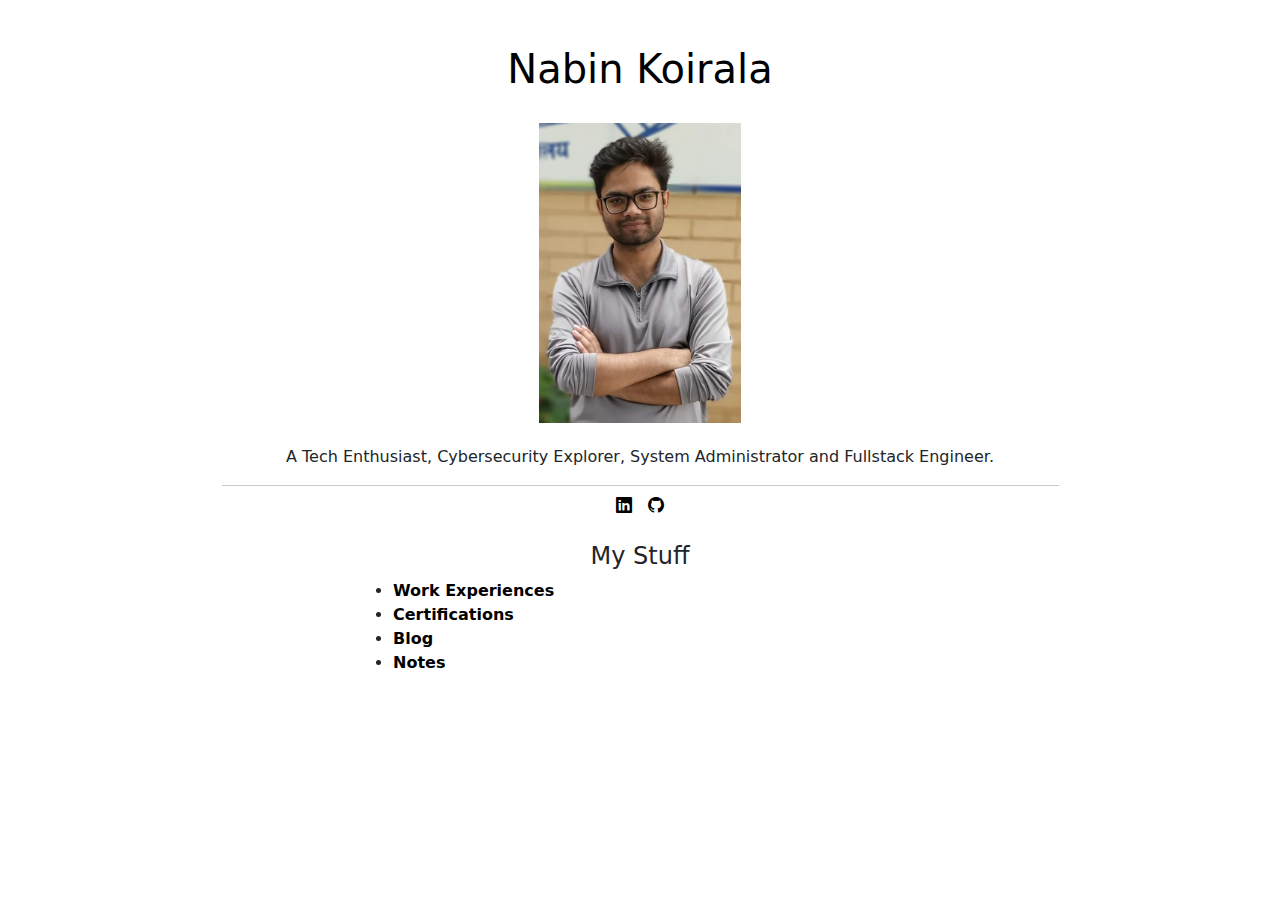
<file: index.html>
<!DOCTYPE html>
<html lang="en">

<head>
  <meta charset="UTF-8">
  <meta name="viewport" content="width=device-width, initial-scale=1.0">
  <title>Nabin Koirala</title>
  <link href="https://cdn.jsdelivr.net/npm/bootstrap@5.3.3/dist/css/bootstrap.min.css" rel="stylesheet"
    integrity="sha384-QWTKZyjpPEjISv5WaRU9OFeRpok6YctnYmDr5pNlyT2bRjXh0JMhjY6hW+ALEwIH" crossorigin="anonymous">
  <link rel="stylesheet" href="https://cdn.jsdelivr.net/npm/bootstrap-icons@1.11.3/font/bootstrap-icons.min.css">
  <link rel="stylesheet" type="text/css" href="assets/css/main.css">
</head>

<body>
  <div class="container">
    <div class="introduction">
      <a href="/">
        <h1>Nabin Koirala</h1>
      </a>

      <img class="self-photo" src="assets/media/NabinKoirala.png">

      <p>A Tech Enthusiast, Cybersecurity Explorer, System Administrator and Fullstack Engineer.</p>
      <hr class="w-75 m-auto">

      <div class="socials d-flex flex-row justify-content-center">
        <div class="linkedin p-2">
          <a href="https://linkedin.com/in/nabinkoirala" target="_blank"><i class="bi bi-linkedin"></i></a>
        </div>
        <div class="github p-2">
          <a href="https://nknabin.github.io" target="_blank"><i class="bi bi-github"></i></a>
        </div>
      </div>
    </div>

    <!-- <hr class="w-25 m-auto"> -->

    <div class="my-stuff">
      <div class="my-stuff-heading pt-3">
        <h4>My Stuff</h4>
      </div>
      <div class="my-stuff-list w-50 m-auto">
        <ul>
          <li><a href="resume.html">Work Experiences</a></li>
          <li><a href="certifications.html">Certifications</a></li>
          <li><a href="https://nknabin.github.io" target="_blank">Blog</a></li>
          <li><a href="https://github.com/nknabin/nbook.git" target="_blank">Notes</a></li>
          <!-- <li><a href="projects.html" target="_blank">Projects</a></li> -->
        </ul>
      </div>
    </div>
  </div>

  <script src="https://cdn.jsdelivr.net/npm/bootstrap@5.3.3/dist/js/bootstrap.bundle.min.js"
    integrity="sha384-YvpcrYf0tY3lHB60NNkmXc5s9fDVZLESaAA55NDzOxhy9GkcIdslK1eN7N6jIeHz"
    crossorigin="anonymous"></script>
</body>

</html>
</file>
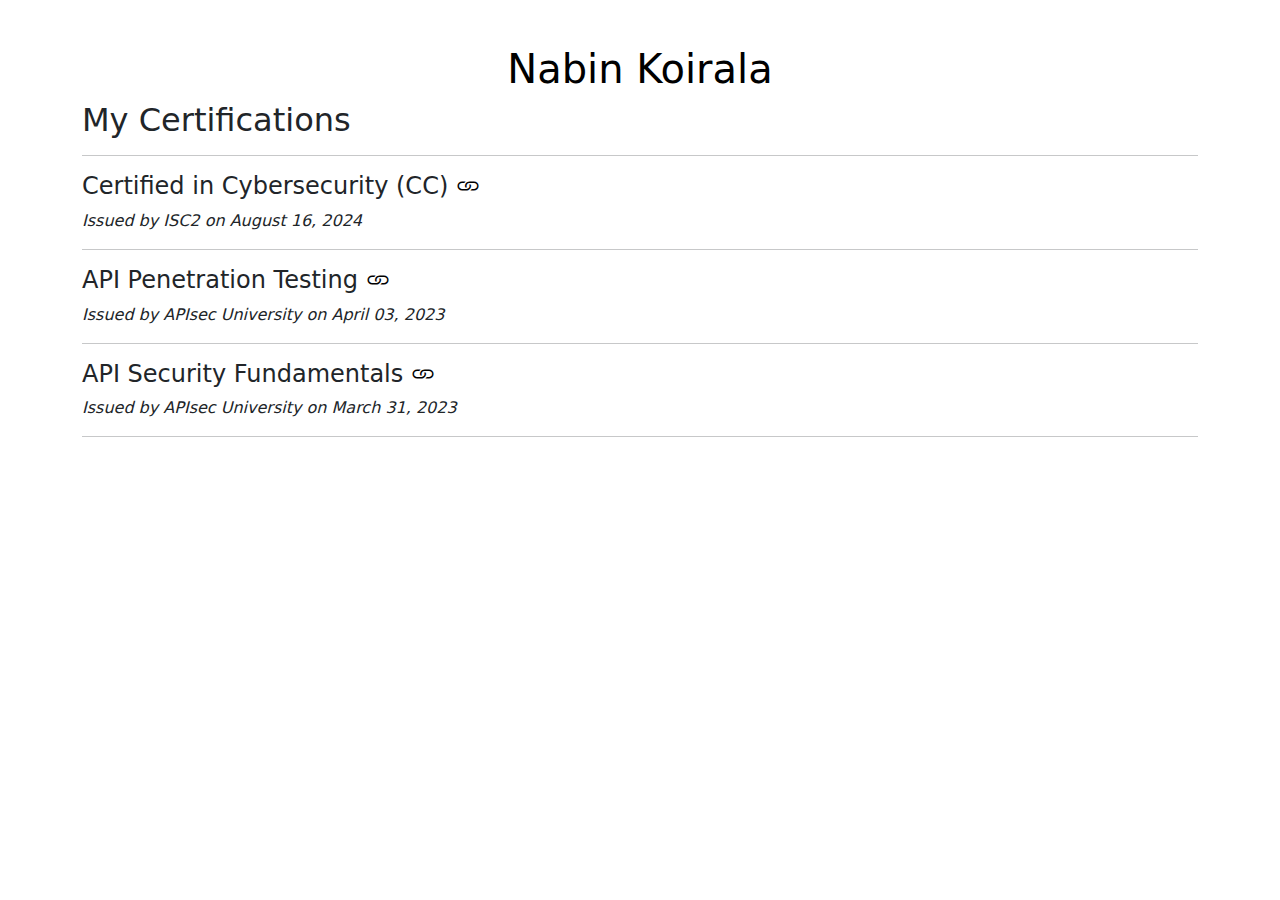
<file: certifications.html>
<!DOCTYPE html>
<html lang="en">

  <head>
    <meta charset="UTF-8">
    <meta name="viewport" content="width=device-width, initial-scale=1.0">
    <title>Nabin Koirala - Certifications</title>
    <link href="https://cdn.jsdelivr.net/npm/bootstrap@5.3.3/dist/css/bootstrap.min.css" rel="stylesheet"
      integrity="sha384-QWTKZyjpPEjISv5WaRU9OFeRpok6YctnYmDr5pNlyT2bRjXh0JMhjY6hW+ALEwIH" crossorigin="anonymous">
    <link rel="stylesheet" href="https://cdn.jsdelivr.net/npm/bootstrap-icons@1.11.3/font/bootstrap-icons.min.css">
    <link rel="stylesheet" type="text/css" href="assets/css/main.css">
  </head>

  <body>
    <div class="container">
      <div class="introduction text-center">
        <a href="./index.html">
          <h1>Nabin Koirala</h1>
        </a>
        <h2>My Certifications</h2>
        <hr>
      </div>

      <div class="cert-item">
        <h4>Certified in Cybersecurity (CC) <a href="https://www.credly.com/badges/87378a5b-ec35-4c85-8ecc-3b1a3b3de862/public_url" target="_blank"><i class="bi bi-link"></i></a></h4>
        <p class="cert-issuer">Issued by ISC2 on August 16, 2024</p>
      </div>
      <hr>

      <div class="cert-item">
        <h4>API Penetration Testing <a href="https://www.credly.com/badges/a4270205-7ab4-4619-8a6b-272bf75cd741/public_url" target="_blank"><i class="bi bi-link"></i></a></h4>
        <p class="cert-issuer">Issued by APIsec University on April 03, 2023</p>
      </div>
      <hr>

      <div class="cert-item">
        <h4>API Security Fundamentals <a href="https://www.credly.com/badges/1ca00771-2702-424f-aa57-1044c8972166/public_url" target="_blank"><i class="bi bi-link"></i></a></h4>
        <p class="cert-issuer">Issued by APIsec University on March 31, 2023</p>
      </div>
      <hr>
    </div>

    <script src="https://cdn.jsdelivr.net/npm/bootstrap@5.3.3/dist/js/bootstrap.bundle.min.js"
    integrity="sha384-YvpcrYf0tY3lHB60NNkmXc5s9fDVZLESaAA55NDzOxhy9GkcIdslK1eN7N6jIeHz"
    crossorigin="anonymous"></script>
  </body>

</html>
</file>
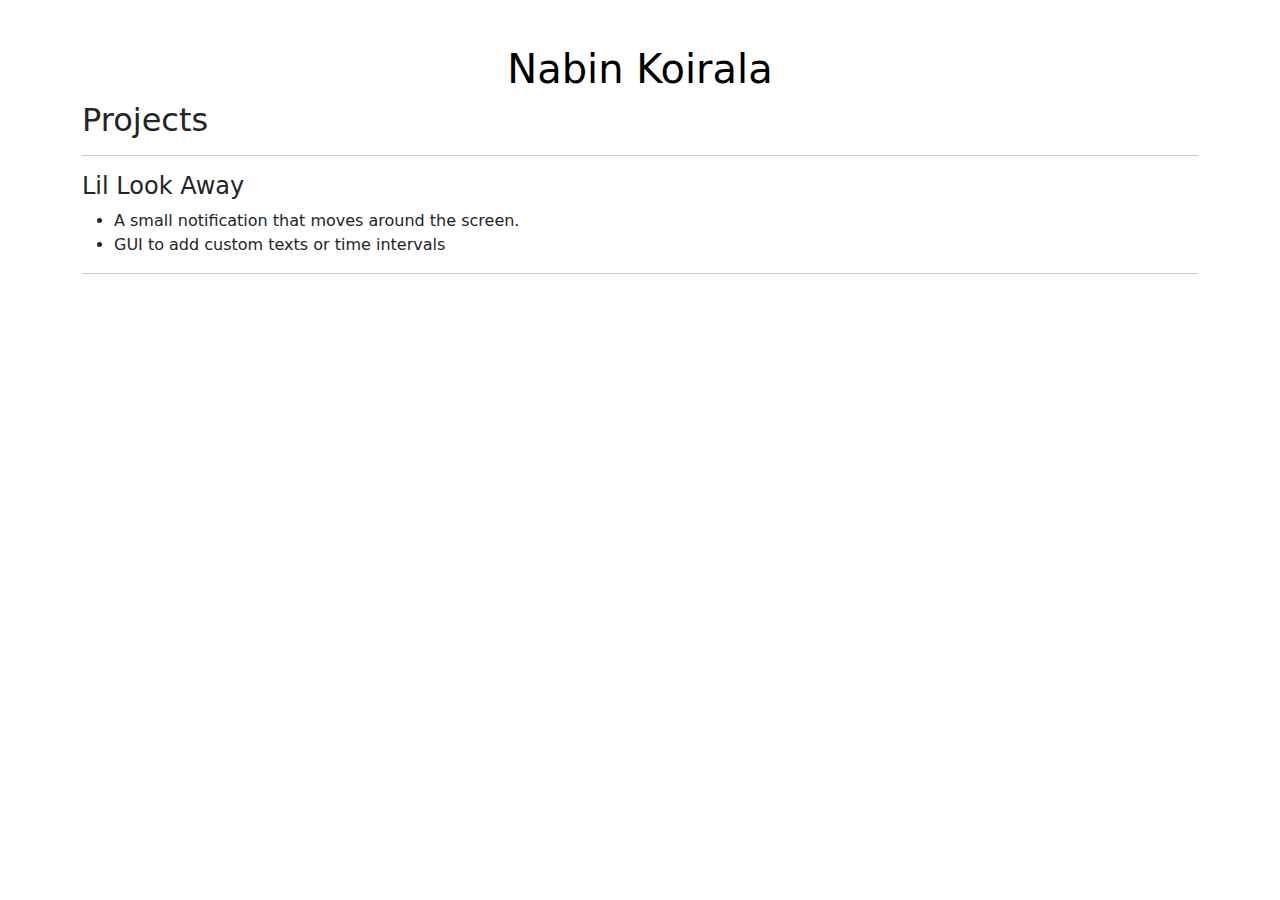
<file: projects.html>
<!DOCTYPE html>
<html lang="en">

  <head>
    <meta charset="UTF-8">
    <meta name="viewport" content="width=device-width, initial-scale=1.0">
    <title>Nabin Koirala - Projects</title>
    <link href="https://cdn.jsdelivr.net/npm/bootstrap@5.3.3/dist/css/bootstrap.min.css" rel="stylesheet"
      integrity="sha384-QWTKZyjpPEjISv5WaRU9OFeRpok6YctnYmDr5pNlyT2bRjXh0JMhjY6hW+ALEwIH" crossorigin="anonymous">
    <link rel="stylesheet" type="text/css" href="assets/css/main.css">
  </head>

  <body>
    <div class="container">
      <div class="introduction text-center">
        <a href="./index.html">
          <h1>Nabin Koirala</h1>
        </a>
        <h2>Projects</h2>
        <hr>
      </div>

      <div class="exp-item">
        <h4>Lil Look Away</h4>
        <ul>
          <li>A small notification that moves around the screen.</li>
          <li>GUI to add custom texts or time intervals</li>
        </ul>
      </div>
      <hr>
    </div>

    <script src="https://cdn.jsdelivr.net/npm/bootstrap@5.3.3/dist/js/bootstrap.bundle.min.js"
    integrity="sha384-YvpcrYf0tY3lHB60NNkmXc5s9fDVZLESaAA55NDzOxhy9GkcIdslK1eN7N6jIeHz"
    crossorigin="anonymous"></script>
  </body>

</html>
</file>
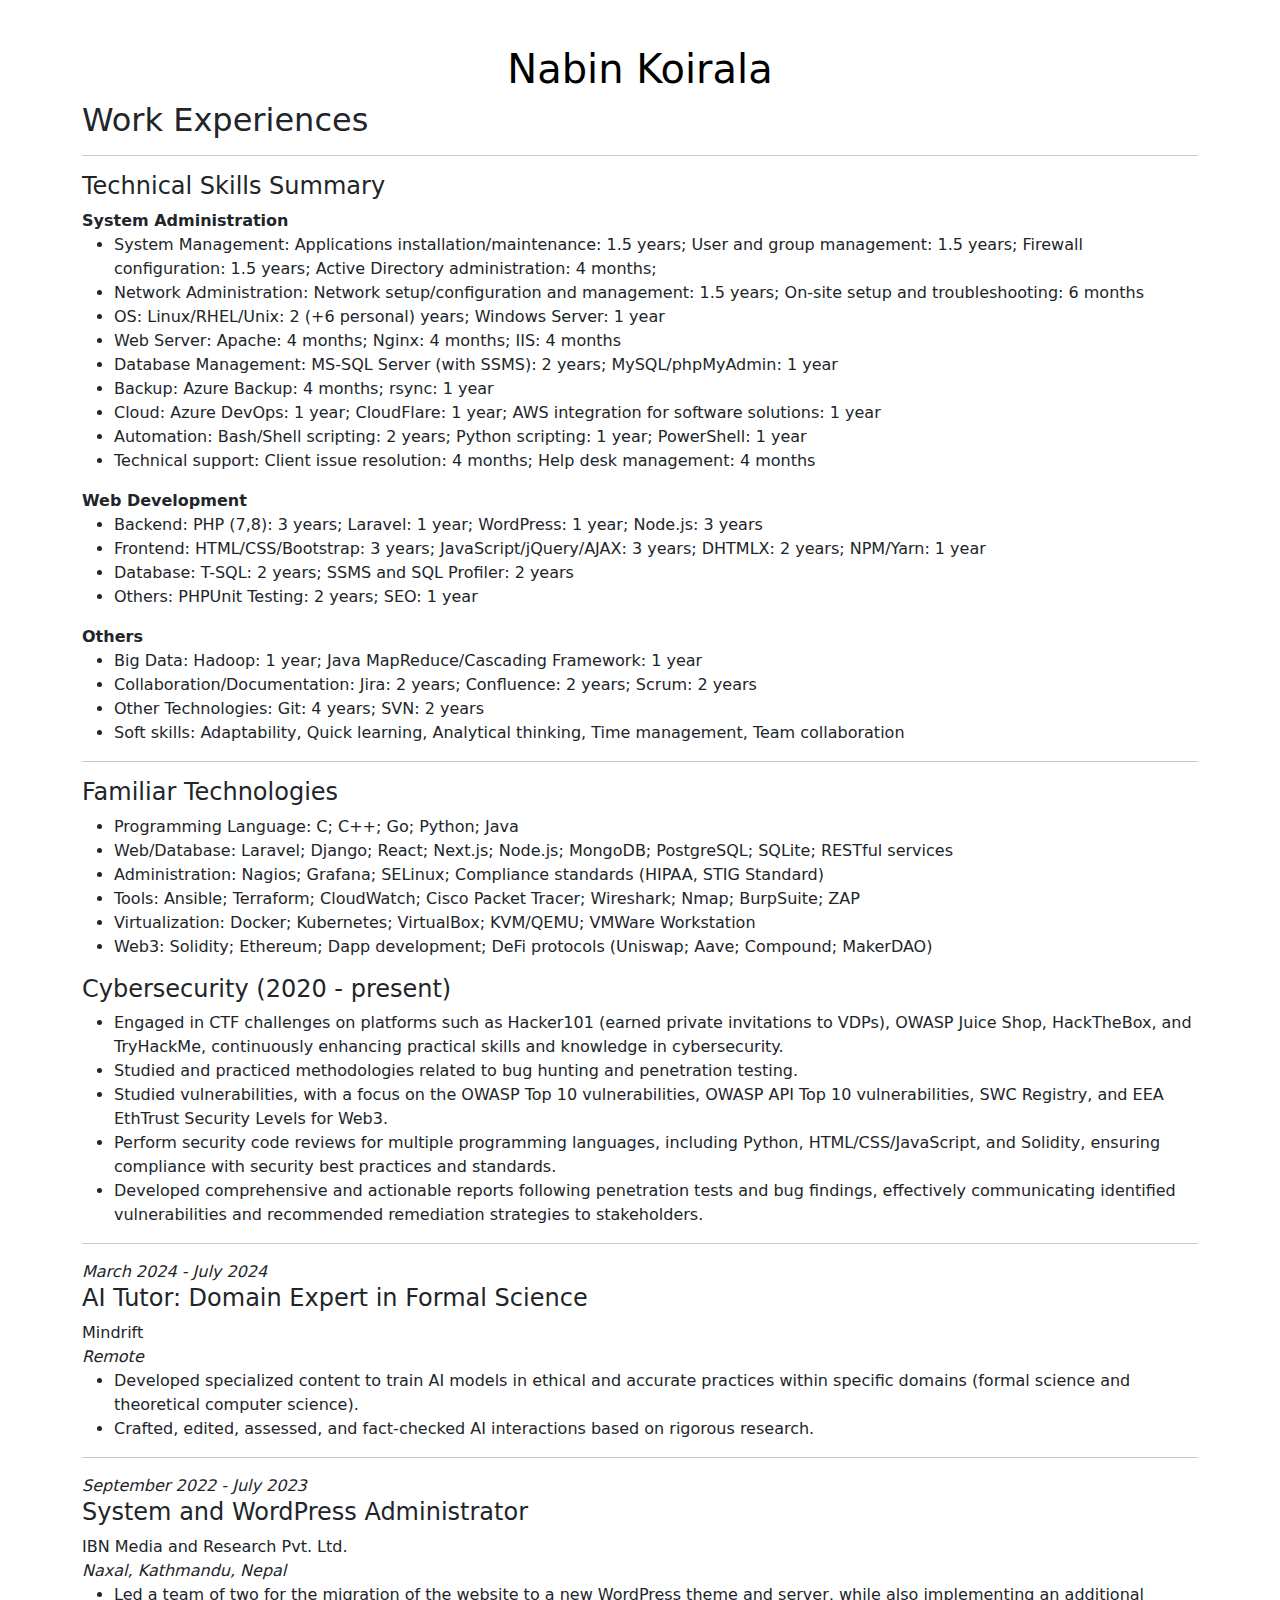
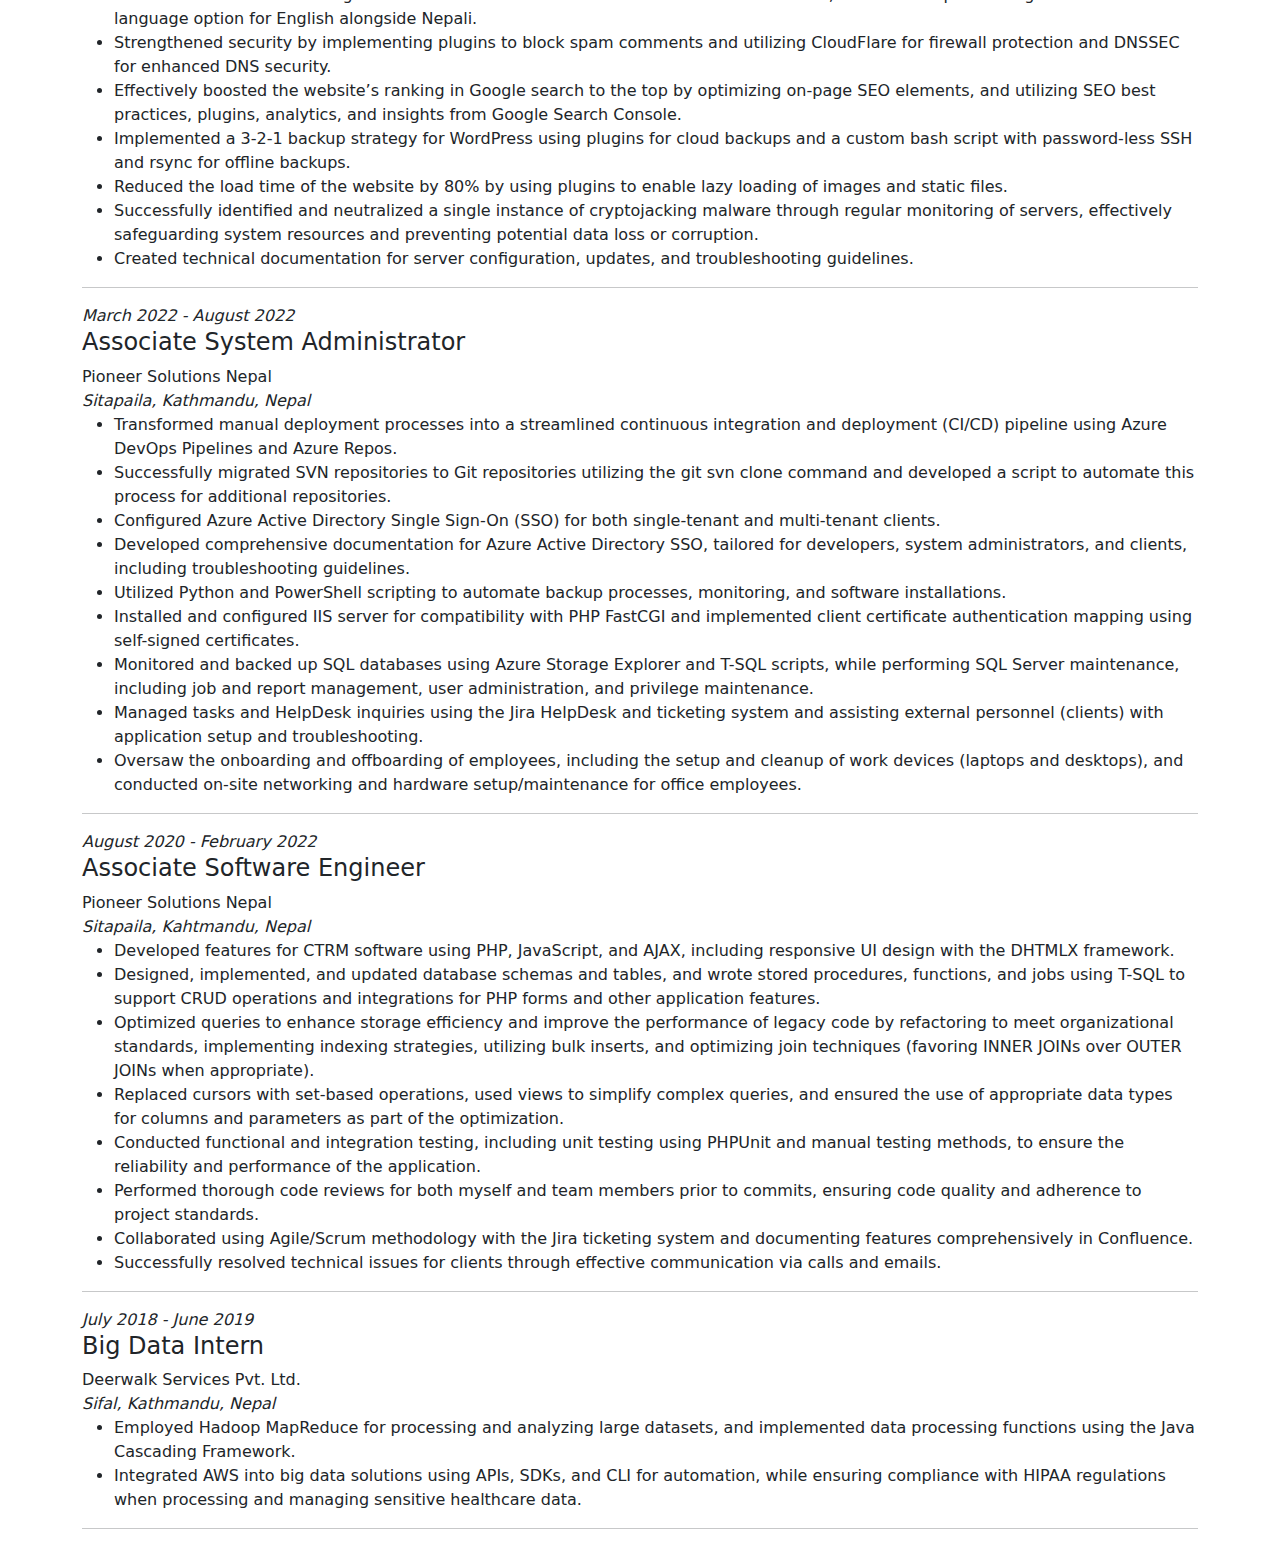
<file: resume.html>
<!DOCTYPE html>
<html lang="en">

    <head>
        <meta charset="UTF-8">
        <meta name="viewport" content="width=device-width, initial-scale=0.0">
        <title>Nabin Koirala - Work Experiences</title>
        <link href="https://cdn.jsdelivr.net/npm/bootstrap@5.3.3/dist/css/bootstrap.min.css" rel="stylesheet"
            integrity="sha384-QWTKZyjpPEjISv5WaRU9OFeRpok6YctnYmDr5pNlyT2bRjXh0JMhjY6hW+ALEwIH" crossorigin="anonymous">
        <link rel="stylesheet" type="text/css" href="assets/css/main.css">
    </head>

    <body>
        <div class="container">
            <div class="introduction text-center">
                <a href="./index.html">
                    <h1>Nabin Koirala</h1>
                </a>
                <h2>Work Experiences</h2>
                <hr>
            </div>

            <div class="exp-item">
                <h4>Technical Skills Summary</h4>
                <strong><span class="exp-color">System Administration</span></strong>
                <ul>
                    <li><span class="exp-color">System Management</span>: Applications installation/maintenance: 1.5 years; User and group management: 1.5 years; Firewall configuration: 1.5 years; Active Directory administration: 4 months;</li>
                    <li><span class="exp-color">Network Administration</span>: Network setup/configuration and management: 1.5 years; On-site setup and troubleshooting: 6 months</li>
                    <li><span class="exp-color">OS</span>: Linux/RHEL/Unix: 2 (+6 personal) years; Windows Server: 1 year</li>
                    <li><span class="exp-color">Web Server</span>: Apache: 4 months; Nginx: 4 months; IIS: 4 months</li>
                    <li><span class="exp-color">Database Management</span>: MS-SQL Server (with SSMS): 2 years; MySQL/phpMyAdmin: 1 year</li>
                    <li><span class="exp-color">Backup</span>: Azure Backup: 4 months; rsync: 1 year</li>
                    <li><span class="exp-color">Cloud</span>: Azure DevOps: 1 year; CloudFlare: 1 year; AWS integration for software solutions: 1 year</li>
                    <li><span class="exp-color">Automation</span>: Bash/Shell scripting: 2 years; Python scripting: 1 year; PowerShell: 1 year</li>
                    <li><span class="exp-color">Technical support</span>: Client issue resolution: 4 months; Help desk management: 4 months</li>
                </ul>

                <strong><span class="exp-color">Web Development</strong>
                <ul>
                    <li><span class="exp-color">Backend</span>: PHP (7,8): 3 years; Laravel: 1 year; WordPress: 1 year; Node.js: 3 years</li>
                    <li><span class="exp-color">Frontend</span>: HTML/CSS/Bootstrap: 3 years; JavaScript/jQuery/AJAX: 3 years; DHTMLX: 2 years; NPM/Yarn: 1 year</li>
                    <li><span class="exp-color">Database</span>: T-SQL: 2 years; SSMS and SQL Profiler: 2 years</li>
                    <li><span class="exp-color">Others</span>: PHPUnit Testing: 2 years; SEO: 1 year</li>
                </ul>

                <strong><span class="exp-color">Others</strong>
                <ul>
                    <li><span class="exp-color">Big Data</span>: Hadoop: 1 year; Java MapReduce/Cascading Framework: 1 year</li>
                    <li><span class="exp-color">Collaboration/Documentation</span>: Jira: 2 years; Confluence: 2 years; Scrum: 2 years</li>
                    <li><span class="exp-color">Other Technologies</span>: Git: 4 years; SVN: 2 years</li>
                    <li><span class="exp-color">Soft skills</span>: Adaptability, Quick learning, Analytical thinking, Time management, Team collaboration</li>
                </ul>
            </div>
            <hr>

            <div class="exp-item">
                <h4>Familiar Technologies</h4>
                <ul>
                    <li><span class="exp-color">Programming Language</span>: C; C++; Go; Python; Java</li>
                    <li><span class="exp-color">Web/Database</span>: Laravel; Django; React; Next.js; Node.js; MongoDB; PostgreSQL; SQLite; RESTful services</li>
                    <li><span class="exp-color">Administration</span>: Nagios; Grafana; SELinux; Compliance standards (HIPAA, STIG Standard)</li>
                    <li><span class="exp-color">Tools</span>: Ansible; Terraform; CloudWatch; Cisco Packet Tracer; Wireshark; Nmap; BurpSuite; ZAP</li>
                    <li><span class="exp-color">Virtualization</span>: Docker; Kubernetes; VirtualBox; KVM/QEMU; VMWare Workstation</li>
                    <li><span class="exp-color">Web3</span>: Solidity; Ethereum; Dapp development; DeFi protocols (Uniswap; Aave; Compound; MakerDAO)</li>
                </ul>

                <h4><span class="exp-color">Cybersecurity (2020 - present)</span></h4>
                <ul>
                    <li>Engaged in CTF challenges on platforms such as Hacker101 (earned private invitations to VDPs), OWASP Juice Shop, HackTheBox, and TryHackMe, continuously enhancing practical skills and knowledge in cybersecurity.</li>
                    <li>Studied and practiced methodologies related to bug hunting and penetration testing.</li>
                    <li>Studied vulnerabilities, with a focus on the OWASP Top 10 vulnerabilities, OWASP API Top 10 vulnerabilities, SWC Registry, and EEA EthTrust Security Levels for Web3.</li>
                    <li>Perform security code reviews for multiple programming languages, including Python, HTML/CSS/JavaScript, and Solidity, ensuring compliance with security best practices and standards.</li>
                    <li>Developed comprehensive and actionable reports following penetration tests and bug findings, effectively communicating identified vulnerabilities and recommended remediation strategies to stakeholders.</li>
                </ul>
            </div>
            <hr>

            <div class="exp-item">
                <div class="exp-date">March 2024 - July 2024</div>
                <h4>AI Tutor: Domain Expert in Formal Science</h4>
                <div class="exp-place">Mindrift</div>
                <div class="exp-location">Remote</div>
                <div>
                    <ul>
                        <li>Developed specialized content to train AI models in ethical and accurate practices within specific domains (formal science and theoretical computer science).</li>
                        <li>Crafted, edited, assessed, and fact-checked AI interactions based on rigorous research.</li>
                    </ul>
                </div>
            </div>
            <hr>

            <div class="exp-item">
                <div class="exp-date">
                    September 2022 - July 2023 
                </div>
                <div class="details">
                    <h4>System and WordPress Administrator</h4>
                    <div class="exp-place">IBN Media and Research Pvt. Ltd.</div>
                    <div class="exp-location">Naxal, Kathmandu, Nepal</div>
                    <div>
                        <ul>
                            <li>Led a team of two for the migration of the website to a new WordPress theme and server, while also implementing an additional language option for English alongside Nepali.</li>
                            <li>Strengthened security by implementing plugins to block spam comments and utilizing CloudFlare for firewall protection and DNSSEC for enhanced DNS security.</li>
                            <li>Effectively boosted the website’s ranking in Google search to the top by optimizing on-page SEO elements, and utilizing SEO best practices, plugins, analytics, and insights from Google Search Console.</li>
                            <li>Implemented a 3-2-1 backup strategy for WordPress using plugins for cloud backups and a custom bash script with password-less SSH and rsync for offline backups.</li>
                            <li>Reduced the load time of the website by 80% by using plugins to enable lazy loading of images and static files.</li>
                            <li>Successfully identified and neutralized a single instance of cryptojacking malware through regular monitoring of servers, effectively safeguarding system resources and preventing potential data loss or corruption.</li>
                            <li>Created technical documentation for server configuration, updates, and troubleshooting guidelines.</li>
                        </ul>
                    </div>
                </div>
            </div>
            <hr>

            <div class="exp-item">
                <div class="exp-date">
                    March 2022 - August 2022
                </div>
                <div class="details">
                    <h4>Associate System Administrator</h4>
                    <div class="exp-place">Pioneer Solutions Nepal</div>
                    <div class="exp-location">Sitapaila, Kathmandu, Nepal</div>
                    <div>
                        <ul>
                            <li>Transformed manual deployment processes into a streamlined continuous integration and deployment (CI/CD) pipeline using Azure DevOps Pipelines and Azure Repos.</li>
                            <li>Successfully migrated SVN repositories to Git repositories utilizing the git svn clone command and developed a script to automate this process for additional repositories.
                            <li>Configured Azure Active Directory Single Sign-On (SSO) for both single-tenant and multi-tenant clients.</li>
                            <li>Developed comprehensive documentation for Azure Active Directory SSO, tailored for developers, system administrators, and clients, including troubleshooting guidelines.</li>
                            <li>Utilized Python and PowerShell scripting to automate backup processes, monitoring, and software installations.</li>
                            <li>Installed and configured IIS server for compatibility with PHP FastCGI and implemented client certificate authentication mapping using self-signed certificates.</li>
                            <li>Monitored and backed up SQL databases using Azure Storage Explorer and T-SQL scripts, while performing SQL Server maintenance, including job and report management, user administration, and privilege maintenance.</li>
                            <li>Managed tasks and HelpDesk inquiries using the Jira HelpDesk and ticketing system and assisting external personnel (clients) with application setup and troubleshooting.</li>
                            <li>Oversaw the onboarding and offboarding of employees, including the setup and cleanup of work devices (laptops and desktops), and conducted on-site networking and hardware setup/maintenance for office employees.</li>
                        </ul>
                    </div>
                </div>
            </div>
            <hr>

            <div class="exp-item">
                <div class="exp-date">
                    August 2020 - February 2022
                </div>
                <div class="details">
                    <h4>Associate Software Engineer</h4>
                    <div class="exp-place">Pioneer Solutions Nepal</div>
                    <div class="exp-location">Sitapaila, Kahtmandu, Nepal</div>
                    <div>
                        <ul>
                            <li>Developed features for CTRM software using PHP, JavaScript, and AJAX, including responsive UI design with the DHTMLX framework.
                            <li>Designed, implemented, and updated database schemas and tables, and wrote stored procedures, functions, and jobs using T-SQL to support CRUD operations and integrations for PHP forms and other application features.</li>
                            <li>Optimized queries to enhance storage efficiency and improve the performance of legacy code by refactoring to meet organizational standards, implementing indexing strategies, utilizing bulk inserts, and optimizing join techniques (favoring INNER JOINs over OUTER JOINs when appropriate).</li>
                            <li>Replaced cursors with set-based operations, used views to simplify complex queries, and ensured the use of appropriate data types for columns and parameters as part of the optimization.</li>
                            <li>Conducted functional and integration testing, including unit testing using PHPUnit and manual testing methods, to ensure the reliability and performance of the application.</li>
                            <li>Performed thorough code reviews for both myself and team members prior to commits, ensuring code quality and adherence to project standards.</li>
                            <li>Collaborated using Agile/Scrum methodology with the Jira ticketing system and documenting features comprehensively in Confluence.</li>
                            <li>Successfully resolved technical issues for clients through effective communication via calls and emails.</li>
                        </ul>
                    </div>
                </div>
            </div>
            <hr>

            <div class="exp-item">
                <div class="exp-date">
                    July 2018 - June 2019
                </div>
                <div class="details">
                    <h4>Big Data Intern</h4>
                    <div class="exp-place">Deerwalk Services Pvt. Ltd.</div>
                    <div class="exp-location">Sifal, Kathmandu, Nepal</div>
                    <div>
                        <ul>
                            <li>Employed Hadoop MapReduce for processing and analyzing large datasets, and implemented data processing functions using the Java Cascading Framework.</li>
                            <li>Integrated AWS into big data solutions using APIs, SDKs, and CLI for automation, while ensuring compliance with HIPAA regulations when processing and managing sensitive healthcare data.</li>
                        </ul>
                    </div>
                </div>
            </div>
            <hr>


        </div>

        <script src="https://cdn.jsdelivr.net/npm/bootstrap@5.3.3/dist/js/bootstrap.bundle.min.js"
        integrity="sha384-YvpcrYf0tY3lHB60NNkmXc5s9fDVZLESaAA55NDzOxhy9GkcIdslK1eN7N6jIeHz"
        crossorigin="anonymous"></script>
    </body>

</html>
</file>
<file: assets/css/main.css>
html {
  min-height: 100vh;
}

body {
  min-height: 100vh;
  margin: 0;
  /* background: #white; */
  /* color: white; */
}

a {
    color: black;
    text-decoration: none;
}

/* Introduction */
.introduction {
  padding-top: 4%;
  text-align: center;
}

.introduction a {
  text-decoration: none;
}

.introduction h1 {
  /* color: #f7dc6f; */
}

.introduction h2 {
  /* color: #3498db; */
  text-align: left;
}

.self-photo {
  margin: 2% 0;
  max-height: 300px;
  width: auto;
}

/* Socials */
.socials a {
  text-decoration: none;
  /* color: white; */
}

/* My Stuff */
.my-stuff-heading {
  text-align: center;
}

.my-stuff-heading h4 {
  /* color: #f7dc6f; */
}

.my-stuff-list a {
  text-decoration: none;
  font-weight: bold;
}

/* Experiences */
.exp-item h3 {
  /* color: #3498db; */
}

.exp-item h4 {
  /* color: #3498db; */
}

.exp-date {
  font-style: italic;
}

.exp-place {
  /* color: #87ceeb; */
}

.exp-location {
  font-style: italic;
  /* color: #87ceeb; */
}

.exp-color {
  /* color: #87ceeb; */
}

/* Certifications */
.cert-issuer {
  font-style: italic;
}
</file>
